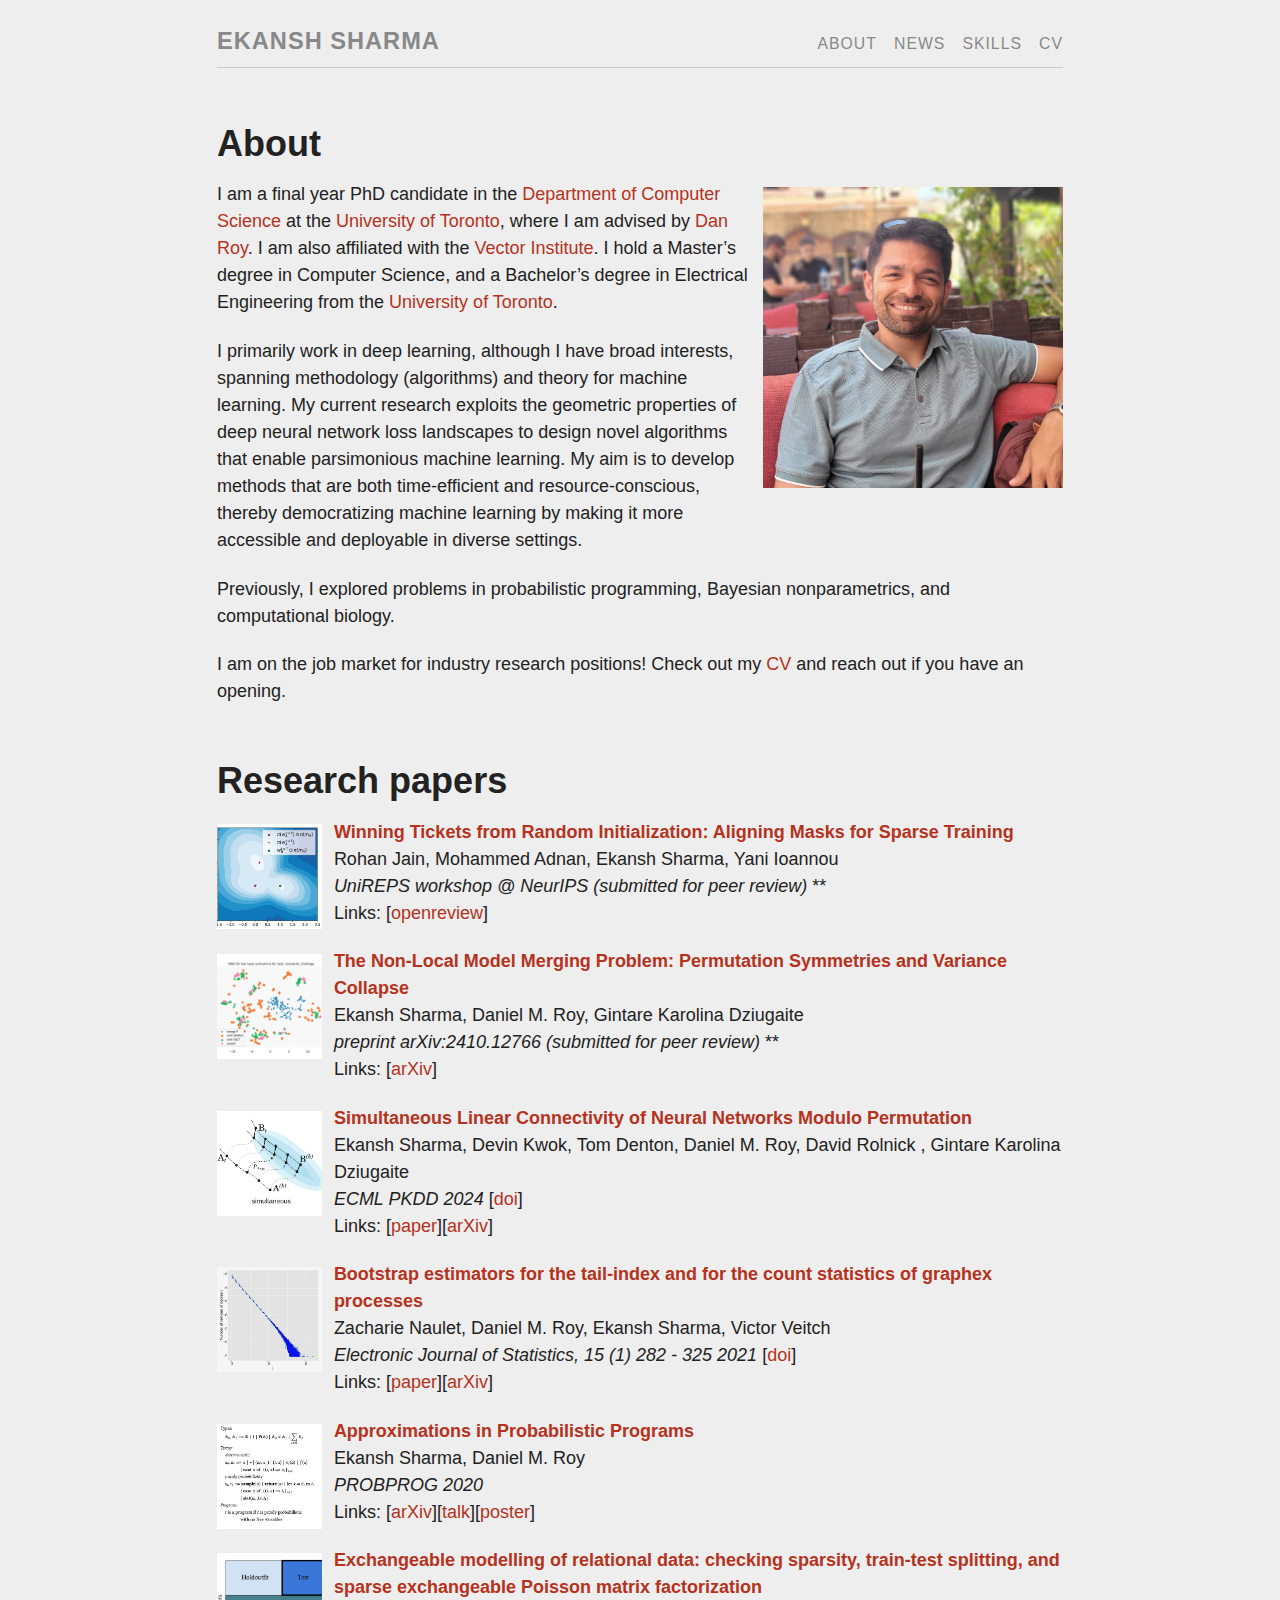
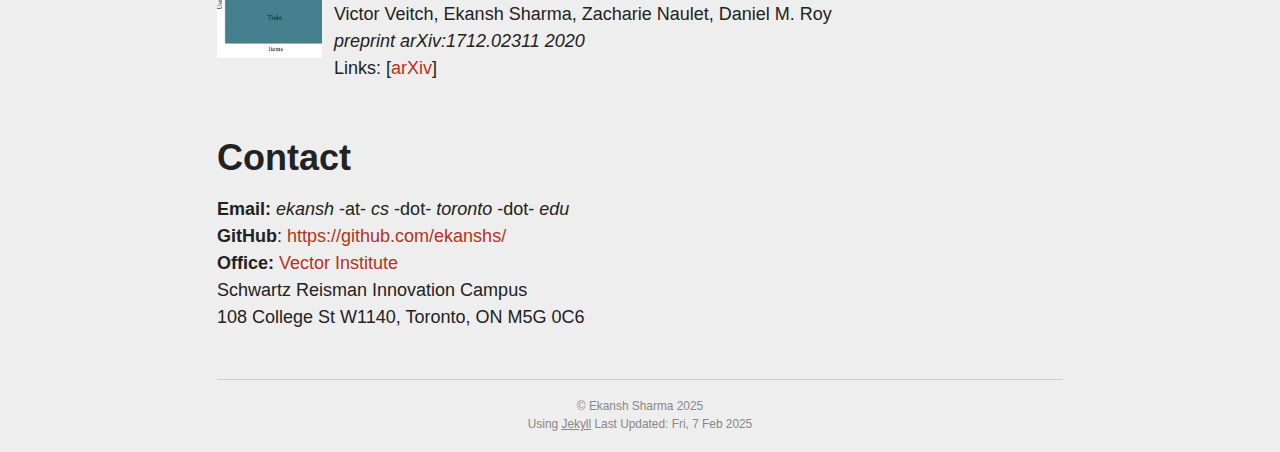
<file: index.html>
<!DOCTYPE html>
<html>

  <head>
    <meta charset="utf-8">
    <meta http-equiv="X-UA-Compatible" content="IE=edge">
    <meta name="viewport" content="width=device-width, initial-scale=1">

    <title>Ekansh Sharma</title>
    <meta name="description" content="© Ekansh Sharma 2025">

    <link rel="stylesheet" href="/css/main.css">
    <link rel="canonical" href="http://ekanshs.github.io/">
    <link rel="alternate" type="application/rss+xml" title="Ekansh Sharma" href="http://ekanshs.github.io/feed.xml" />

    <link href='https://fonts.googleapis.com/css?family=EB+Garamond' rel='stylesheet' type='text/css'>
</head>


  <body>
  <div class="page">
    <header class="site-header">
    <a class="site-title" href="/">Ekansh Sharma</a>
    <nav class="site-nav">
        <a href="#" class="menu-icon menu.open">
            <svg viewBox="0 0 18 15">
                <path fill="#424242" d="M18,1.484c0,0.82-0.665,1.484-1.484,1.484H1.484C0.665,2.969,0,2.304,0,1.484l0,0C0,0.665,0.665,0,1.484,0 h15.031C17.335,0,18,0.665,18,1.484L18,1.484z"/>
                <path fill="#424242" d="M18,7.516C18,8.335,17.335,9,16.516,9H1.484C0.665,9,0,8.335,0,7.516l0,0c0-0.82,0.665-1.484,1.484-1.484 h15.031C17.335,6.031,18,6.696,18,7.516L18,7.516z"/>
                <path fill="#424242" d="M18,13.516C18,14.335,17.335,15,16.516,15H1.484C0.665,15,0,14.335,0,13.516l0,0 c0-0.82,0.665-1.484,1.484-1.484h15.031C17.335,12.031,18,12.696,18,13.516L18,13.516z"/>
            </svg>
        </a>
        <div class="trigger"><h1>Main Navigation</h1>
            <ul class="menu">
    
    
     <li><a href="/" class="page-link">About</a>
    
    </li>
    
    
     <li><a href="/news/" class="page-link">News</a>
    
    </li>
    
    
     <li><a href="/skills/" class="page-link">Skills</a>
    
    </li>
    
    
     <li><a href="/cv/" class="page-link">CV</a>
    
    </li>
    
</ul>

        </div>
    </nav>
</header>


    <div class="post">
    <header class="post-header">
        <h1></h1>
    </header>

    <h1 id="about">About</h1>
<div class="captioned-img alignright">
    <a href="images/ekansh.jpg">
    
    <img src="images/ekansh.jpg" width="300px" />
    </a>
</div>

<p>I am a final year PhD candidate in the <a href="http://cs.toronto.edu">Department of Computer Science</a> at the <a href="http://www.utoronto.ca">University of Toronto</a>, where I am advised by <a href="http://danroy.org">Dan Roy</a>. I am also affiliated with the <a href="http://vectorinstitute.ai">Vector Institute</a>. I hold a Master’s degree in Computer Science, and a Bachelor’s degree in Electrical Engineering from the <a href="http://www.utoronto.ca">University of Toronto</a>.</p>

<p>I primarily work in deep learning, although I have broad interests, spanning methodology (algorithms) and theory for machine learning. My current research exploits the geometric properties of deep neural network loss landscapes to design novel algorithms that enable parsimonious machine learning.  My aim is to develop methods that are both time-efficient and resource-conscious, thereby democratizing machine learning by making it more accessible and deployable in diverse settings.</p>

<p>Previously, I explored problems in probabilistic programming, Bayesian nonparametrics, and computational biology.</p>

<p>I am on the job market for industry research positions! Check out my <a href="cv/">CV</a> and reach out if you have an opening.</p>

<h1 id="research-papers">Research papers</h1>

<div class="captioned-img alignleft">
    <a href="images/sparse-resuse.jpg">
    
    <img src="images/sparse-resuse.jpg" height="105px" />
    </a>
</div>

<p><a href="https://openreview.net/forum?id=xLiQjuoUyl#discussion"><strong>Winning Tickets from Random Initialization: Aligning Masks for Sparse Training</strong></a><br />
Rohan Jain, Mohammed Adnan, Ekansh Sharma,  Yani Ioannou<br />
<em>UniREPS workshop @ NeurIPS</em>
 <em>(submitted for peer review)</em>
 ** 
<br />Links: [<a href="https://openreview.net/forum?id=xLiQjuoUyl#discussion">openreview</a>]</p>

<div class="captioned-img alignleft">
    <a href="images/nlocal.jpg">
    
    <img src="images/nlocal.jpg" height="105px" />
    </a>
</div>

<p><a href="https://arxiv.org/abs/2410.12766.pdf"><strong>The Non-Local Model Merging Problem: Permutation Symmetries and Variance Collapse</strong></a><br />
Ekansh Sharma, Daniel M. Roy, Gintare Karolina Dziugaite<br />
<em>preprint arXiv:2410.12766</em>
 <em>(submitted for peer review)</em>
 ** 
<br />Links: [<a href="https://arxiv.org/abs/2410.12766">arXiv</a>]</p>

<div class="captioned-img alignleft">
    <a href="images/simult.jpg">
    
    <img src="images/simult.jpg" height="105px" />
    </a>
</div>

<p><a href="https://arxiv.org/abs/2404.06498.pdf"><strong>Simultaneous Linear Connectivity of Neural Networks Modulo Permutation</strong></a><br />
Ekansh Sharma, Devin Kwok, Tom Denton, Daniel M. Roy, David Rolnick , Gintare Karolina Dziugaite<br />
<em>ECML PKDD</em>
 <em>2024</em> [<a href="https://doi.org/10.1007/978-3-031-70368-3_16">doi</a>]
<br />Links: [<a href="https://link.springer.com/chapter/10.1007/978-3-031-70368-3_16">paper</a>][<a href="https://arxiv.org/abs/2404.06498">arXiv</a>]</p>

<div class="captioned-img alignleft">
    <a href="images/bootstrap.jpg">
    
    <img src="images/bootstrap.jpg" height="105px" />
    </a>
</div>

<p><a href="https://arxiv.org/abs/1712.01745.pdf"><strong>Bootstrap estimators for the tail-index and for the count statistics of graphex processes</strong></a><br />
Zacharie Naulet, Daniel M. Roy, Ekansh Sharma, Victor Veitch<br />
<em>Electronic Journal of Statistics, 15 (1) 282 - 325</em>
 <em>2021</em> [<a href="https://doi.org/10.1214/20-EJS1789">doi</a>]
<br />Links: [<a href="https://projecteuclid.org/journals/electronic-journal-of-statistics/volume-15/issue-1/Bootstrap-estimators-for-the-tail-index-and-for-the-count/10.1214/20-EJS1789.full">paper</a>][<a href="https://arxiv.org/abs/1712.01745">arXiv</a>]</p>

<div class="captioned-img alignleft">
    <a href="images/approx.jpg">
    
    <img src="images/approx.jpg" height="105px" />
    </a>
</div>

<p><a href="https://arxiv.org/pdf/1912.06791.pdf"><strong>Approximations in Probabilistic Programs</strong></a><br />
Ekansh Sharma, Daniel M. Roy<br />
<em>PROBPROG</em>
 <em>2020</em> 
<br />Links: [<a href="https://arxiv.org/pdf/1912.06791">arXiv</a>][<a href="https://www.youtube.com/watch?v=rwA5QJbHZg0">talk</a>][<a href="https://probprog.cc/2020/assets/posters/thu/12.pdf">poster</a>]</p>

<div class="captioned-img alignleft">
    <a href="images/exchangeable.jpg">
    
    <img src="images/exchangeable.jpg" height="105px" />
    </a>
</div>

<p><a href="https://arxiv.org/abs/1712.02311.pdf"><strong>Exchangeable modelling of relational data: checking sparsity, train-test splitting, and sparse exchangeable Poisson matrix factorization</strong></a><br />
Victor Veitch, Ekansh Sharma, Zacharie Naulet, Daniel M. Roy<br />
<em>preprint arXiv:1712.02311</em>
 <em>2020</em> 
<br />Links: [<a href="https://arxiv.org/abs/1712.02311">arXiv</a>]</p>

<h1 id="contact">Contact</h1>

<p><strong>Email:</strong> <em>ekansh</em> -at- <em>cs</em> -dot- <em>toronto</em> -dot- <em>edu</em> <br />
<strong>GitHub</strong>: <a href="https://github.com/ekanshs/">https://github.com/ekanshs/</a> <br />
<strong>Office:</strong> 
<a href="http://danroy.org">Vector Institute</a> <br />
Schwartz Reisman Innovation Campus <br />
108 College St W1140, Toronto, ON M5G 0C6</p>


</div>


    <footer class="site-footer">
    © Ekansh Sharma 2025<br />

    Using <a href="http://jekyllrb.com/">Jekyll</a>
    
    
    Last Updated:     <pubDate>Fri, 7 Feb 2025</pubDate>
</footer>


    

    </div>
  </body>

</html>
</file>
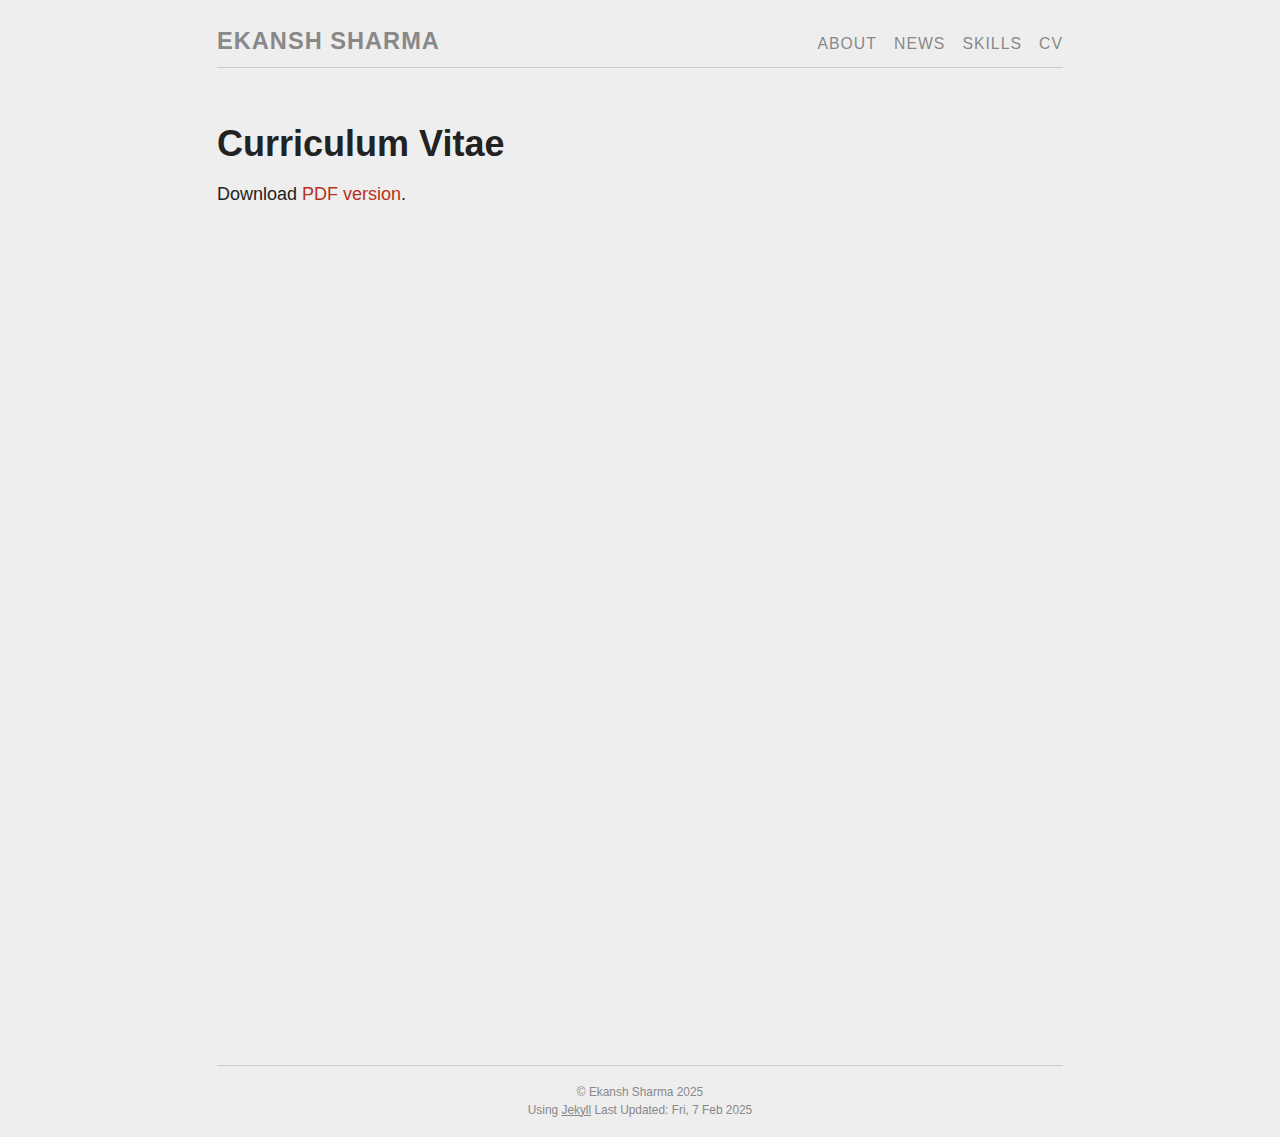
<file: cv/index.html>
<!DOCTYPE html>
<html>

  <head>
    <meta charset="utf-8">
    <meta http-equiv="X-UA-Compatible" content="IE=edge">
    <meta name="viewport" content="width=device-width, initial-scale=1">

    <title>Ekansh Sharma :: Curriculum Vitae</title>
    <meta name="description" content="© Ekansh Sharma 2025">

    <link rel="stylesheet" href="/css/main.css">
    <link rel="canonical" href="http://ekanshs.github.io/cv/">
    <link rel="alternate" type="application/rss+xml" title="Ekansh Sharma" href="http://ekanshs.github.io/feed.xml" />

    <link href='https://fonts.googleapis.com/css?family=EB+Garamond' rel='stylesheet' type='text/css'>
</head>


  <body>
  <div class="page">
    <header class="site-header">
    <a class="site-title" href="/">Ekansh Sharma</a>
    <nav class="site-nav">
        <a href="#" class="menu-icon menu.open">
            <svg viewBox="0 0 18 15">
                <path fill="#424242" d="M18,1.484c0,0.82-0.665,1.484-1.484,1.484H1.484C0.665,2.969,0,2.304,0,1.484l0,0C0,0.665,0.665,0,1.484,0 h15.031C17.335,0,18,0.665,18,1.484L18,1.484z"/>
                <path fill="#424242" d="M18,7.516C18,8.335,17.335,9,16.516,9H1.484C0.665,9,0,8.335,0,7.516l0,0c0-0.82,0.665-1.484,1.484-1.484 h15.031C17.335,6.031,18,6.696,18,7.516L18,7.516z"/>
                <path fill="#424242" d="M18,13.516C18,14.335,17.335,15,16.516,15H1.484C0.665,15,0,14.335,0,13.516l0,0 c0-0.82,0.665-1.484,1.484-1.484h15.031C17.335,12.031,18,12.696,18,13.516L18,13.516z"/>
            </svg>
        </a>
        <div class="trigger"><h1>Main Navigation</h1>
            <ul class="menu">
    
    
     <li><a href="/" class="page-link">About</a>
    
    </li>
    
    
     <li><a href="/news/" class="page-link">News</a>
    
    </li>
    
    
     <li><a href="/skills/" class="page-link">Skills</a>
    
    </li>
    
    
     <li><a href="/cv/" class="page-link">CV</a>
    
    </li>
    
</ul>

        </div>
    </nav>
</header>


    <div class="post">
    <header class="post-header">
        <h1>Curriculum Vitae</h1>
    </header>

    <p>Download <a href="cv.pdf">PDF version</a>.</p>

<iframe src="https://docs.google.com/viewer?url=https://ekanshs.github.io/cv/cv.pdf&amp;hl=en_US&amp;embedded=true" style="width:100%; height:800px; border:0;" scrolling="no"></iframe>


</div>


    <footer class="site-footer">
    © Ekansh Sharma 2025<br />

    Using <a href="http://jekyllrb.com/">Jekyll</a>
    
    
    Last Updated:     <pubDate>Fri, 7 Feb 2025</pubDate>
</footer>


    

    </div>
  </body>

</html>
</file>
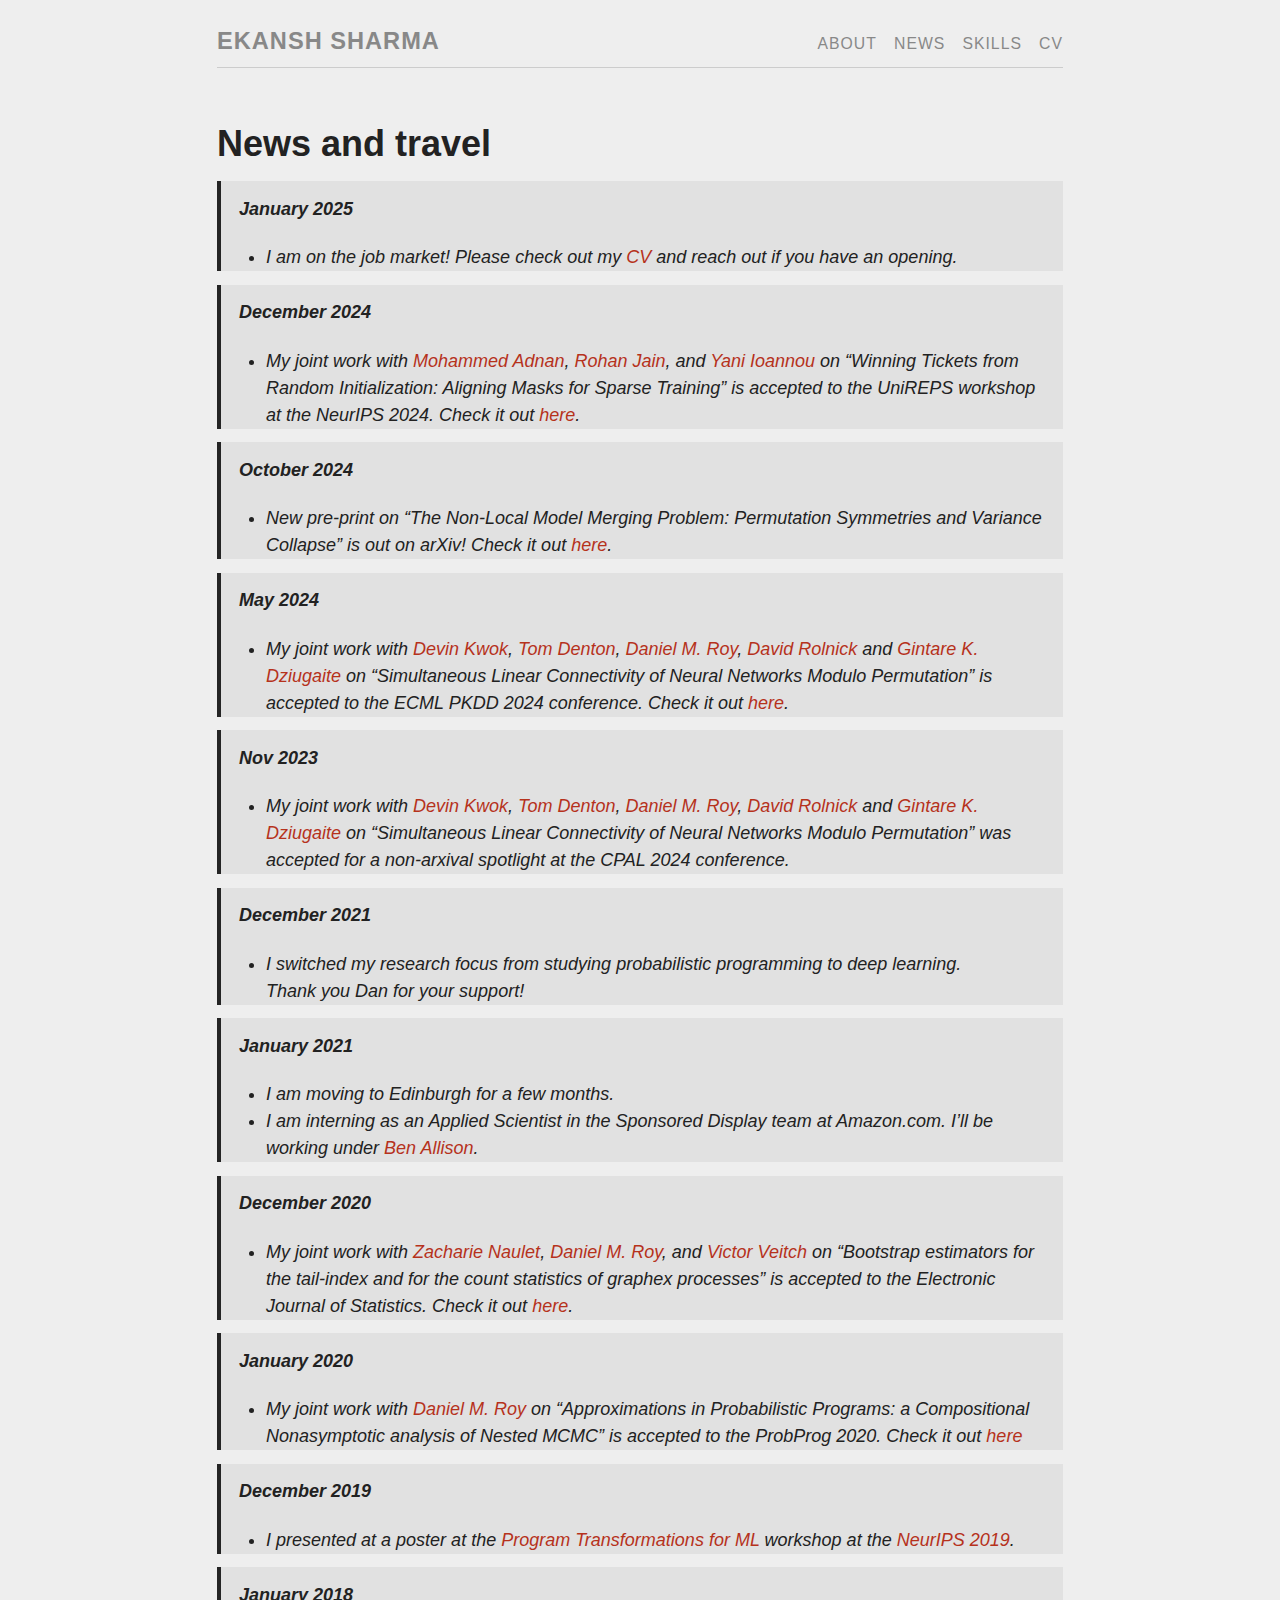
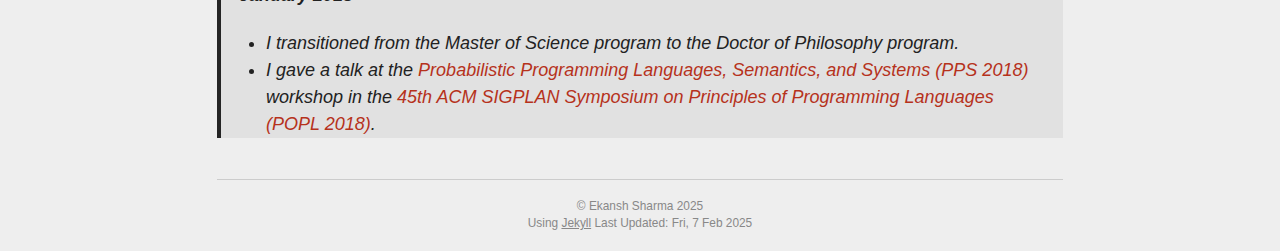
<file: news/index.html>
<!DOCTYPE html>
<html>

  <head>
    <meta charset="utf-8">
    <meta http-equiv="X-UA-Compatible" content="IE=edge">
    <meta name="viewport" content="width=device-width, initial-scale=1">

    <title>Ekansh Sharma :: News and travel</title>
    <meta name="description" content="© Ekansh Sharma 2025">

    <link rel="stylesheet" href="/css/main.css">
    <link rel="canonical" href="http://ekanshs.github.io/news/">
    <link rel="alternate" type="application/rss+xml" title="Ekansh Sharma" href="http://ekanshs.github.io/feed.xml" />

    <link href='https://fonts.googleapis.com/css?family=EB+Garamond' rel='stylesheet' type='text/css'>
</head>


  <body>
  <div class="page">
    <header class="site-header">
    <a class="site-title" href="/">Ekansh Sharma</a>
    <nav class="site-nav">
        <a href="#" class="menu-icon menu.open">
            <svg viewBox="0 0 18 15">
                <path fill="#424242" d="M18,1.484c0,0.82-0.665,1.484-1.484,1.484H1.484C0.665,2.969,0,2.304,0,1.484l0,0C0,0.665,0.665,0,1.484,0 h15.031C17.335,0,18,0.665,18,1.484L18,1.484z"/>
                <path fill="#424242" d="M18,7.516C18,8.335,17.335,9,16.516,9H1.484C0.665,9,0,8.335,0,7.516l0,0c0-0.82,0.665-1.484,1.484-1.484 h15.031C17.335,6.031,18,6.696,18,7.516L18,7.516z"/>
                <path fill="#424242" d="M18,13.516C18,14.335,17.335,15,16.516,15H1.484C0.665,15,0,14.335,0,13.516l0,0 c0-0.82,0.665-1.484,1.484-1.484h15.031C17.335,12.031,18,12.696,18,13.516L18,13.516z"/>
            </svg>
        </a>
        <div class="trigger"><h1>Main Navigation</h1>
            <ul class="menu">
    
    
     <li><a href="/" class="page-link">About</a>
    
    </li>
    
    
     <li><a href="/news/" class="page-link">News</a>
    
    </li>
    
    
     <li><a href="/skills/" class="page-link">Skills</a>
    
    </li>
    
    
     <li><a href="/cv/" class="page-link">CV</a>
    
    </li>
    
</ul>

        </div>
    </nav>
</header>


    <div class="post">
    <header class="post-header">
        <h1>News and travel</h1>
    </header>

    <!-- ## News and Travel -->
<blockquote>
  <p><strong>January 2025</strong></p>
  <ul>
    <li>I am on the job market! Please check out my <a href="../cv/">CV</a> and reach out if you have an opening.</li>
  </ul>
</blockquote>

<blockquote>
  <p><strong>December 2024</strong></p>
  <ul>
    <li>My joint work with <a href="https://adnan1306.github.io/">Mohammed Adnan</a>, <a href="https://www.linkedin.com/in/rohanjain16/">Rohan Jain</a>, and <a href="https://yani.ai/">Yani Ioannou</a> on  “Winning Tickets from Random Initialization: Aligning Masks for Sparse Training” is accepted to the UniREPS workshop at the NeurIPS 2024. Check it out <a href="https://openreview.net/forum?id=xLiQjuoUyl#discussion">here</a>.</li>
  </ul>
</blockquote>

<blockquote>
  <p><strong>October 2024</strong></p>
  <ul>
    <li>New pre-print on “The Non-Local Model Merging Problem: Permutation Symmetries and Variance Collapse” is out on arXiv! Check it out <a href="https://arxiv.org/abs/2410.12766">here</a>.</li>
  </ul>
</blockquote>

<blockquote>
  <p><strong>May 2024</strong></p>
  <ul>
    <li>My joint work with <a href="https://www.devinkwok.com/">Devin Kwok</a>, <a href="https://scholar.google.com/citations?user=M1nVuUgAAAAJ&amp;hl=en">Tom Denton</a>, <a href="http://danroy.org/">Daniel M. Roy</a>, <a href="https://davidrolnick.com/">David Rolnick</a> and <a href="https://gkdz.org/">Gintare K. Dziugaite</a> on “Simultaneous Linear Connectivity of Neural Networks Modulo Permutation” is accepted to the ECML PKDD 2024 conference. Check it out <a href="https://link.springer.com/chapter/10.1007/978-3-031-70368-3_16">here</a>.</li>
  </ul>
</blockquote>

<blockquote>
  <p><strong>Nov 2023</strong></p>
  <ul>
    <li>My joint work with <a href="https://www.devinkwok.com/">Devin Kwok</a>, <a href="https://scholar.google.com/citations?user=M1nVuUgAAAAJ&amp;hl=en">Tom Denton</a>, <a href="http://danroy.org/">Daniel M. Roy</a>, <a href="https://davidrolnick.com/">David Rolnick</a> and <a href="https://gkdz.org/">Gintare K. Dziugaite</a> on “Simultaneous Linear Connectivity of Neural Networks Modulo Permutation” was accepted for a non-arxival spotlight at the CPAL 2024 conference.</li>
  </ul>
</blockquote>

<blockquote>
  <p><strong>December 2021</strong></p>
  <ul>
    <li>I switched my research focus from studying probabilistic programming to deep learning. <br />
Thank you Dan for your support!</li>
  </ul>
</blockquote>

<blockquote>
  <p><strong>January 2021</strong></p>
  <ul>
    <li>I am moving to Edinburgh for a few months.</li>
    <li>I am interning as an Applied Scientist in the Sponsored Display team at Amazon.com.  I’ll be working under <a href="https://scholar.google.com/citations?user=IyWRhGMAAAAJ&amp;hl=en">Ben Allison</a>.</li>
  </ul>
</blockquote>

<blockquote>
  <p><strong>December 2020</strong></p>
  <ul>
    <li>My joint work with <a href="https://znaulet.pages.mia.inra.fr/">Zacharie Naulet</a>, <a href="http://danroy.org/">Daniel M. Roy</a>, and <a href="https://www.victorveitch.com/">Victor Veitch</a> on “Bootstrap estimators for the tail-index and for the count statistics of graphex processes” is accepted to the <em>Electronic Journal of Statistics</em>. Check it out <a href="https://projecteuclid.org/journals/electronic-journal-of-statistics/volume-15/issue-1/Bootstrap-estimators-for-the-tail-index-and-for-the-count/10.1214/20-EJS1789.full">here</a>.</li>
  </ul>
</blockquote>

<blockquote>
  <p><strong>January 2020</strong></p>
  <ul>
    <li>My joint work with <a href="http://danroy.org/">Daniel M. Roy</a> on “Approximations in Probabilistic Programs: a Compositional Nonasymptotic analysis of Nested MCMC” is accepted to the <em>ProbProg 2020</em>. Check it out <a href="https://arxiv.org/abs/1912.06791">here</a></li>
  </ul>
</blockquote>

<blockquote>
  <p><strong>December 2019</strong></p>
  <ul>
    <li>I presented at a poster at the  <a href="https://program-transformations.github.io/">Program Transformations for ML</a> workshop at the <a href="https://neurips.cc/Conferences/2019">NeurIPS 2019</a>.</li>
  </ul>
</blockquote>

<blockquote>
  <p><strong>January 2018</strong></p>
  <ul>
    <li>I transitioned from the Master of Science program to the Doctor of Philosophy program.</li>
    <li>I gave a talk at the <a href="https://popl18.sigplan.org/track/pps-2018">Probabilistic Programming Languages, Semantics, and Systems  (PPS 2018)</a> workshop in the <a href="https://popl18.sigplan.org/home">45th ACM SIGPLAN Symposium on Principles of Programming Languages (POPL 2018)</a>.</li>
  </ul>
</blockquote>


</div>


    <footer class="site-footer">
    © Ekansh Sharma 2025<br />

    Using <a href="http://jekyllrb.com/">Jekyll</a>
    
    
    Last Updated:     <pubDate>Fri, 7 Feb 2025</pubDate>
</footer>


    

    </div>
  </body>

</html>
</file>
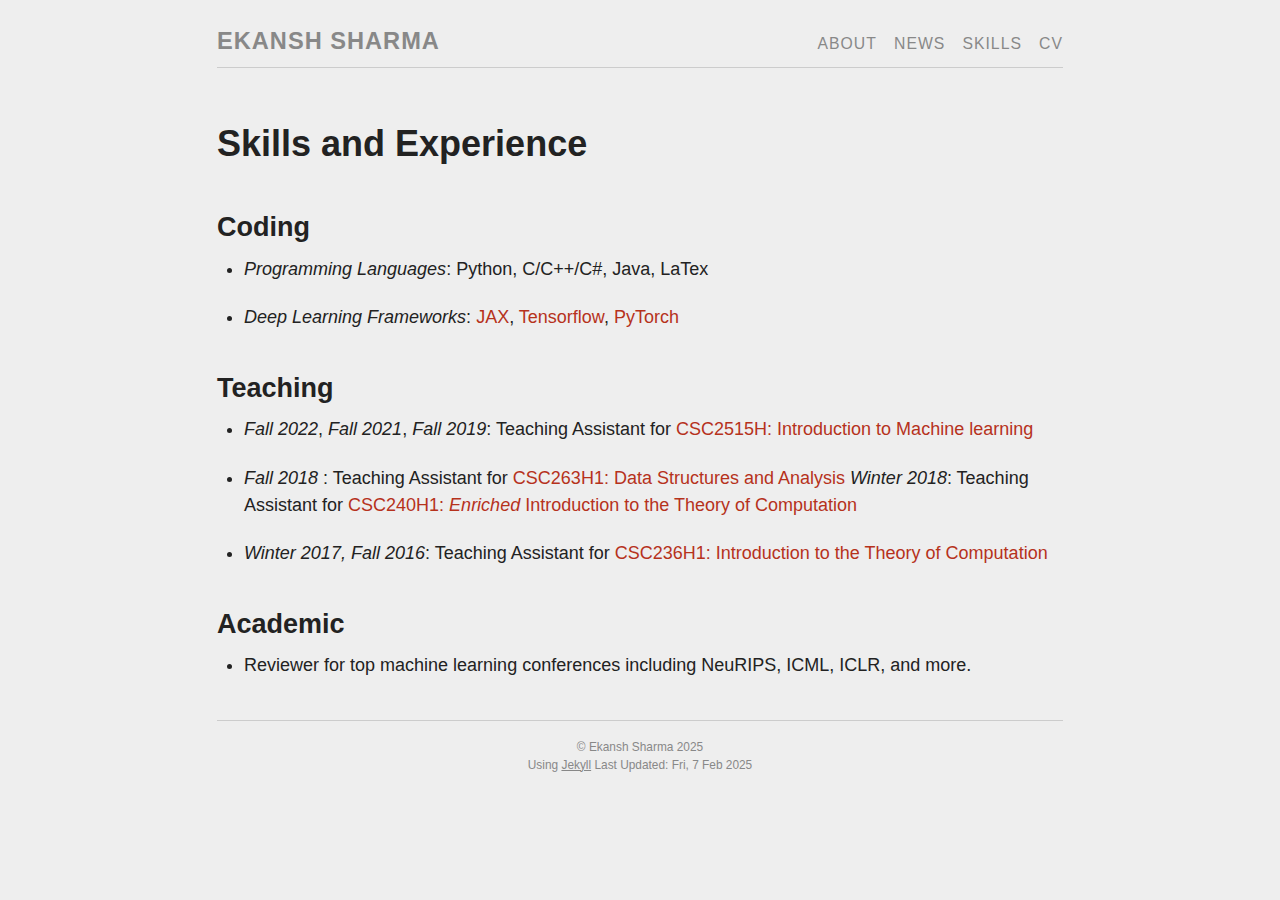
<file: skills/index.html>
<!DOCTYPE html>
<html>

  <head>
    <meta charset="utf-8">
    <meta http-equiv="X-UA-Compatible" content="IE=edge">
    <meta name="viewport" content="width=device-width, initial-scale=1">

    <title>Ekansh Sharma :: Skills and Experience</title>
    <meta name="description" content="© Ekansh Sharma 2025">

    <link rel="stylesheet" href="/css/main.css">
    <link rel="canonical" href="http://ekanshs.github.io/skills/">
    <link rel="alternate" type="application/rss+xml" title="Ekansh Sharma" href="http://ekanshs.github.io/feed.xml" />

    <link href='https://fonts.googleapis.com/css?family=EB+Garamond' rel='stylesheet' type='text/css'>
</head>


  <body>
  <div class="page">
    <header class="site-header">
    <a class="site-title" href="/">Ekansh Sharma</a>
    <nav class="site-nav">
        <a href="#" class="menu-icon menu.open">
            <svg viewBox="0 0 18 15">
                <path fill="#424242" d="M18,1.484c0,0.82-0.665,1.484-1.484,1.484H1.484C0.665,2.969,0,2.304,0,1.484l0,0C0,0.665,0.665,0,1.484,0 h15.031C17.335,0,18,0.665,18,1.484L18,1.484z"/>
                <path fill="#424242" d="M18,7.516C18,8.335,17.335,9,16.516,9H1.484C0.665,9,0,8.335,0,7.516l0,0c0-0.82,0.665-1.484,1.484-1.484 h15.031C17.335,6.031,18,6.696,18,7.516L18,7.516z"/>
                <path fill="#424242" d="M18,13.516C18,14.335,17.335,15,16.516,15H1.484C0.665,15,0,14.335,0,13.516l0,0 c0-0.82,0.665-1.484,1.484-1.484h15.031C17.335,12.031,18,12.696,18,13.516L18,13.516z"/>
            </svg>
        </a>
        <div class="trigger"><h1>Main Navigation</h1>
            <ul class="menu">
    
    
     <li><a href="/" class="page-link">About</a>
    
    </li>
    
    
     <li><a href="/news/" class="page-link">News</a>
    
    </li>
    
    
     <li><a href="/skills/" class="page-link">Skills</a>
    
    </li>
    
    
     <li><a href="/cv/" class="page-link">CV</a>
    
    </li>
    
</ul>

        </div>
    </nav>
</header>


    <div class="post">
    <header class="post-header">
        <h1>Skills and Experience</h1>
    </header>

    <h2 id="coding">Coding</h2>

<ul>
  <li>
    <p><em>Programming Languages</em>: Python, C/C++/C#, Java, LaTex</p>
  </li>
  <li>
    <p><em>Deep Learning Frameworks</em>: <a href="https://docs.jax.dev/en/latest/quickstart.html">JAX</a>, <a href="https://www.tensorflow.org/">Tensorflow</a>, <a href="https://pytorch.org/">PyTorch</a></p>
  </li>
</ul>

<h2 id="teaching">Teaching</h2>

<ul>
  <li>
    <p><em>Fall 2022</em>, <em>Fall 2021</em>, <em>Fall 2019</em>: Teaching Assistant for <a href="https://sgs.calendar.utoronto.ca/course/csc2515h">CSC2515H: Introduction to Machine learning</a></p>
  </li>
  <li>
    <p><em>Fall 2018</em> : Teaching Assistant for <a href="http://calendar.artsci.utoronto.ca/crs_csc.htm#CSC236H1">CSC263H1: Data Structures and Analysis</a>
<em>Winter 2018</em>: Teaching Assistant for <a href="http://calendar.artsci.utoronto.ca/crs_csc.htm#CSC240H1">CSC240H1: <em>Enriched</em> Introduction to the Theory of Computation</a></p>
  </li>
  <li>
    <p><em>Winter 2017, Fall 2016</em>: Teaching Assistant for <a href="http://calendar.artsci.utoronto.ca/crs_csc.htm#CSC263H1">CSC236H1: Introduction to the Theory of Computation</a></p>
  </li>
</ul>

<h2 id="academic">Academic</h2>

<ul>
  <li>Reviewer for top machine learning conferences including NeuRIPS, ICML, ICLR, and more.</li>
</ul>


</div>


    <footer class="site-footer">
    © Ekansh Sharma 2025<br />

    Using <a href="http://jekyllrb.com/">Jekyll</a>
    
    
    Last Updated:     <pubDate>Fri, 7 Feb 2025</pubDate>
</footer>


    

    </div>
  </body>

</html>
</file>
<file: css/main.css>
.site-header {
  border-bottom: 1px solid #ccc;
  position: relative;
  text-transform: uppercase;
  font-size: 0.875em;
}

.site-header, .site-header a {
  color: #888;
}

.site-header a:hover {
  color: #222;
  text-decoration: none;
}

.site-title, .site-title a {
  margin-top: 1em;
  float: left;
  letter-spacing: 1px;
  font-weight: bold;
  font-size: 150%;
  color: #444;
}

.site-title a:hover {
  color: #b6321c;
  text-decoration: none;
}

.site-nav {
  background: #eee;
}

.site-nav ul {
  margin-top: 1em;
  text-align: right;
  float: right;
  letter-spacing: 1px;
  list-style-type: none;
}

.site-nav .menu > li {
  display: inline-block;
  margin: 1em 0 0 0.75em;
  padding: 0;
  position: relative;
  vertical-align: middle;
}

.site-nav a {
  display: block;
  color: #b6321c;
}

.site-nav .sub-menu a {
  display: block;
  line-height: 1.2em;
  padding: 4px 10px;
  color: #222;
}

.site-nav .sub-menu a:hover {
  color: #b6321c;
}

.site-nav .sub-menu {
  border-color: #ccc;
  z-index: 2147483647;
}

.site-nav .sub-menu li.current-menu-item > a {
  border-left: none;
  border-right: none;
}

.sub-menu {
  border: 1px solid #ccc;
  background: #eee;
  display: none;
  right: -10px;
  padding: 4px 0 3px 0;
  position: absolute;
  text-align: left;
  text-transform: none;
  top: 28px;
  min-width: 200px;
  z-index: 999;
}

.sub-menu li {
  border-bottom: 0;
  display: block;
  height: auto;
  margin: 3px 0;
  padding: 0;
  text-align: left;
  color: #b6321c;
}

.site-nav li:hover > .sub-menu {
  display: block;
}

.site-nav h1 {
  position: absolute;
  left: -999em;
}

.site-nav {
  color: #b6321c;
  float: right;
}
.site-nav .menu-icon {
  display: none;
}
.site-nav .page-link {
  color: #888;
}
.site-nav .page-link:not(:first-child) {
  margin-left: 20px;
}
@media screen and (max-width: 32em) {
  .site-nav {
    position: absolute;
    top: 9px;
    right: 20px;
    border: 1px solid #ccc;
    border-radius: 5px;
    text-align: right;
  }
  .site-nav .menu-icon {
    display: block;
    float: right;
    width: 1.5em;
    height: 1.25em;
    line-height: 0;
    padding-top: 10px;
    text-align: center;
  }
  .site-nav .menu-icon > svg {
    width: 1.25em;
    height: 1em;
    vertical-align: middle;
  }
  .site-nav .menu-icon > svg path {
    fill: #444;
  }
  .site-nav .trigger {
    clear: both;
    display: none;
  }
  .site-nav:hover .trigger {
    display: block;
    padding-bottom: 5px;
  }
  .site-nav .page-link {
    display: block;
    padding: 5px 10px;
  }
}

@media screen and (max-width: 32em) {
  .site-nav h1 {
    border-bottom: 1px solid #ccc;
    cursor: pointer;
    display: none; /* Standard. IE8+, Saf, FF3+ */
    height: 23px;
    left: auto;
    margin-top: 10px;
    position: static;
    white-space: nowrap;
  }
  .site-nav .menu {
    display: block;
    left: -3px;
    min-width: 215px;
    padding: 4px 0;
    position: relative;
    right: -3px;
    z-index: 999;
  }
  .site-nav .menu.open {
    display: block;
  }
  .site-nav .menu li {
    display: block;
    margin: 0;
    color: #222;
  }
  .site-nav ul.menu a {
    color: #222;
  }
  .site-nav ul.menu a:hover {
    color: #b6321c;
  }
  .site-nav a,
  .site-nav li.current-menu-item > a {
    padding: 4px 10px;
  }
  .site-nav .menu > li {
    height: auto;
    text-align: left;
  }
  .site-nav .sub-menu {
    border: 0;
    display: block;
    position: relative;
    min-width: 215px;
    max-width: 215px;
    top: auto;
    right: auto;
    width: auto;
  }
  .site-nav .sub-menu {
    padding-left: 16px;
  }
}
body, h1, h2, h3, h4, h5, h6,
p, blockquote, pre, hr,
dl, dd, ol, ul, figure {
  margin: 0;
  padding: 0;
}

html {
  overflow-y: scroll;
}

body {
  font-family: Calibri, Candara, Segoe, "Segoe UI", Optima, Arial, sans-serif;
  font-size: large;
  line-height: 1.5;
  color: #222;
  background-color: #eee;
  margin: 0 0.75em;
  -webkit-text-size-adjust: 100%;
}

h1, h2, h3, h4, h5, h6,
p, blockquote, pre,
ul, ol, dl, figure,
.highlight {
  margin-bottom: 0.75em;
}

hr {
  display: block;
  margin: 0.5em auto;
  border-style: inset;
  border-top: 1px solid #ccc;
  border-bottom: none;
}

img {
  max-width: 100%;
  margin: auto auto;
  vertical-align: middle;
}

figure > img {
  display: block;
}

figcaption {
  font-size: 0.875em;
}

ul, ol {
  margin-left: 1.5em;
}

li > ul,
li > ol {
  margin-bottom: 0;
}

h1, h2, h3, h4, h5, h6 {
  font-weight: bold;
}

a {
  color: #b6321c;
  text-decoration: none;
}
a:hover {
  color: #ca6c18;
  text-decoration: none;
}

blockquote {
  background-color: #e1e1e1;
  border-left: 4px solid #242424;
  padding-left: 1em;
  padding-right: 0.8em;
  padding-top: 0.8em;
  padding-bottom: 0.001em;
  font-style: italic;
}
blockquote > :last-child {
  margin-bottom: 0;
}

pre, code {
  border: 1px solid #ccc;
  border-radius: 3px;
  background-color: #e1e1e1;
  font-family: monospace;
  font-size: 0.875em;
}

code {
  padding: 1px 5px;
}

pre {
  padding: 8px 12px;
  overflow-x: scroll;
}
pre > code {
  border: 0;
  padding-right: 0;
  padding-left: 0;
}

.icon > svg {
  display: inline-block;
  width: 0.75em;
  height: 0.75em;
  vertical-align: middle;
}
.icon > svg path {
  fill: #222;
}

.footnotes ol li {
  list-style-type: decimal;
}

.footnotes ol {
  font-size: 0.66em;
  color: #888;
}

ul.listing {
  list-style-type: none;
  margin-left: 0;
}

ul.listing li.listing-seperator {
  padding-top: 0.75em;
  font-size: 1.17em;
}

ul.listing li.listing-item time {
  color: #888;
  text-transform: uppercase;
  padding-right: 0.5em;
}

ul.listing li.listing-item a {
  color: #b6321c;
}

.site-footer {
  font-size: 0.66em;
  color: #888;
  border-top: 1px solid #ccc;
  padding-top: 1.5em;
  float: none;
  margin-left: auto;
  margin-right: auto;
  margin-top: 0;
  margin-bottom: 1.5em;
  text-align: center;
}

.site-footer a {
  color: inherit;
  text-decoration: underline;
}

.site-footer a:hover {
  color: #ca6c18;
  text-decoration: underline;
}

.page {
  margin: 0 auto;
  max-width: -webkit-calc(50em - (1.5em * 2));
  max-width: calc(50em - 1.5em * 2);
  min-width: -webkit-calc(15em - (1.5em * 2));
  min-width: calc(15em - 1.5em * 2);
}
@media screen and (max-width: 50em) {
  .page {
    max-width: -webkit-calc(50em - (1.5em));
    max-width: calc(50em - (1.5em));
    min-width: -webkit-calc(15em - (1.5em * 2));
    min-width: calc(15em - 1.5em * 2);
  }
}

.post:after, .site-header:after, .site-footer:after {
  content: "";
  display: table;
  clear: both;
}

.post {
  margin-bottom: 1.5em;
}

.post p {
  margin-top: 0;
  margin-bottom: 1.2em;
}

.post h1, h2, h3, h4, h5, h6 {
  margin-top: 1.35em;
  margin-bottom: 0.3em;
}

.post-list {
  margin-left: 0;
  list-style: none;
}
.post-list > li {
  margin-bottom: 1.5em;
}

.post-meta {
  font-size: 0.875em;
  color: #888;
}

.post-link {
  display: block;
}

.highlight {
  background: #fff;
}
.highlight .c {
  color: #998;
  font-style: italic;
}
.highlight .err {
  color: #a61717;
  background-color: #e3d2d2;
}
.highlight .k {
  font-weight: bold;
}
.highlight .o {
  font-weight: bold;
}
.highlight .cm {
  color: #998;
  font-style: italic;
}
.highlight .cp {
  color: #999;
  font-weight: bold;
}
.highlight .c1 {
  color: #998;
  font-style: italic;
}
.highlight .cs {
  color: #999;
  font-weight: bold;
  font-style: italic;
}
.highlight .gd {
  color: #000;
  background-color: #fdd;
}
.highlight .gd .x {
  color: #000;
  background-color: #faa;
}
.highlight .ge {
  font-style: italic;
}
.highlight .gr {
  color: #a00;
}
.highlight .gh {
  color: #999;
}
.highlight .gi {
  color: #000;
  background-color: #dfd;
}
.highlight .gi .x {
  color: #000;
  background-color: #afa;
}
.highlight .go {
  color: #888;
}
.highlight .gp {
  color: #555;
}
.highlight .gs {
  font-weight: bold;
}
.highlight .gu {
  color: #aaa;
}
.highlight .gt {
  color: #a00;
}
.highlight .kc {
  font-weight: bold;
}
.highlight .kd {
  font-weight: bold;
}
.highlight .kp {
  font-weight: bold;
}
.highlight .kr {
  font-weight: bold;
}
.highlight .kt {
  color: #458;
  font-weight: bold;
}
.highlight .m {
  color: #099;
}
.highlight .s {
  color: #d14;
}
.highlight .na {
  color: #008080;
}
.highlight .nb {
  color: #0086B3;
}
.highlight .nc {
  color: #458;
  font-weight: bold;
}
.highlight .no {
  color: #008080;
}
.highlight .ni {
  color: #800080;
}
.highlight .ne {
  color: #900;
  font-weight: bold;
}
.highlight .nf {
  color: #900;
  font-weight: bold;
}
.highlight .nn {
  color: #555;
}
.highlight .nt {
  color: #000080;
}
.highlight .nv {
  color: #008080;
}
.highlight .ow {
  font-weight: bold;
}
.highlight .w {
  color: #bbb;
}
.highlight .mf {
  color: #099;
}
.highlight .mh {
  color: #099;
}
.highlight .mi {
  color: #099;
}
.highlight .mo {
  color: #099;
}
.highlight .sb {
  color: #d14;
}
.highlight .sc {
  color: #d14;
}
.highlight .sd {
  color: #d14;
}
.highlight .s2 {
  color: #d14;
}
.highlight .se {
  color: #d14;
}
.highlight .sh {
  color: #d14;
}
.highlight .si {
  color: #d14;
}
.highlight .sx {
  color: #d14;
}
.highlight .sr {
  color: #009926;
}
.highlight .s1 {
  color: #d14;
}
.highlight .ss {
  color: #990073;
}
.highlight .bp {
  color: #999;
}
.highlight .vc {
  color: #008080;
}
.highlight .vg {
  color: #008080;
}
.highlight .vi {
  color: #008080;
}
.highlight .il {
  color: #099;
}

.captioned-img {
  text-align: center;
  border: none;
  font-size: 0.66em;
  overflow: hidden;
}

.captioned-img img {
  display: block;
  margin: auto auto;
  padding: 0.5em 0 0.5em 0;
  border: none;
}

.aligncenter {
  display: block;
  margin-left: auto;
  margin-right: auto;
}

.alignleft {
  float: left;
  margin-top: 0;
  margin-right: 1em;
  margin-bottom: 0.75em;
}

.alignright {
  float: right;
  margin-top: 0;
  margin-left: 1em;
  margin-bottom: 0.75em;
}

@media screen and (max-width: 32em) {
  .alignleft, .alignright {
    display: block;
    margin-left: auto;
    margin-right: auto;
    float: none;
  }
}

/*# sourceMappingURL=main.css.map */
</file>
